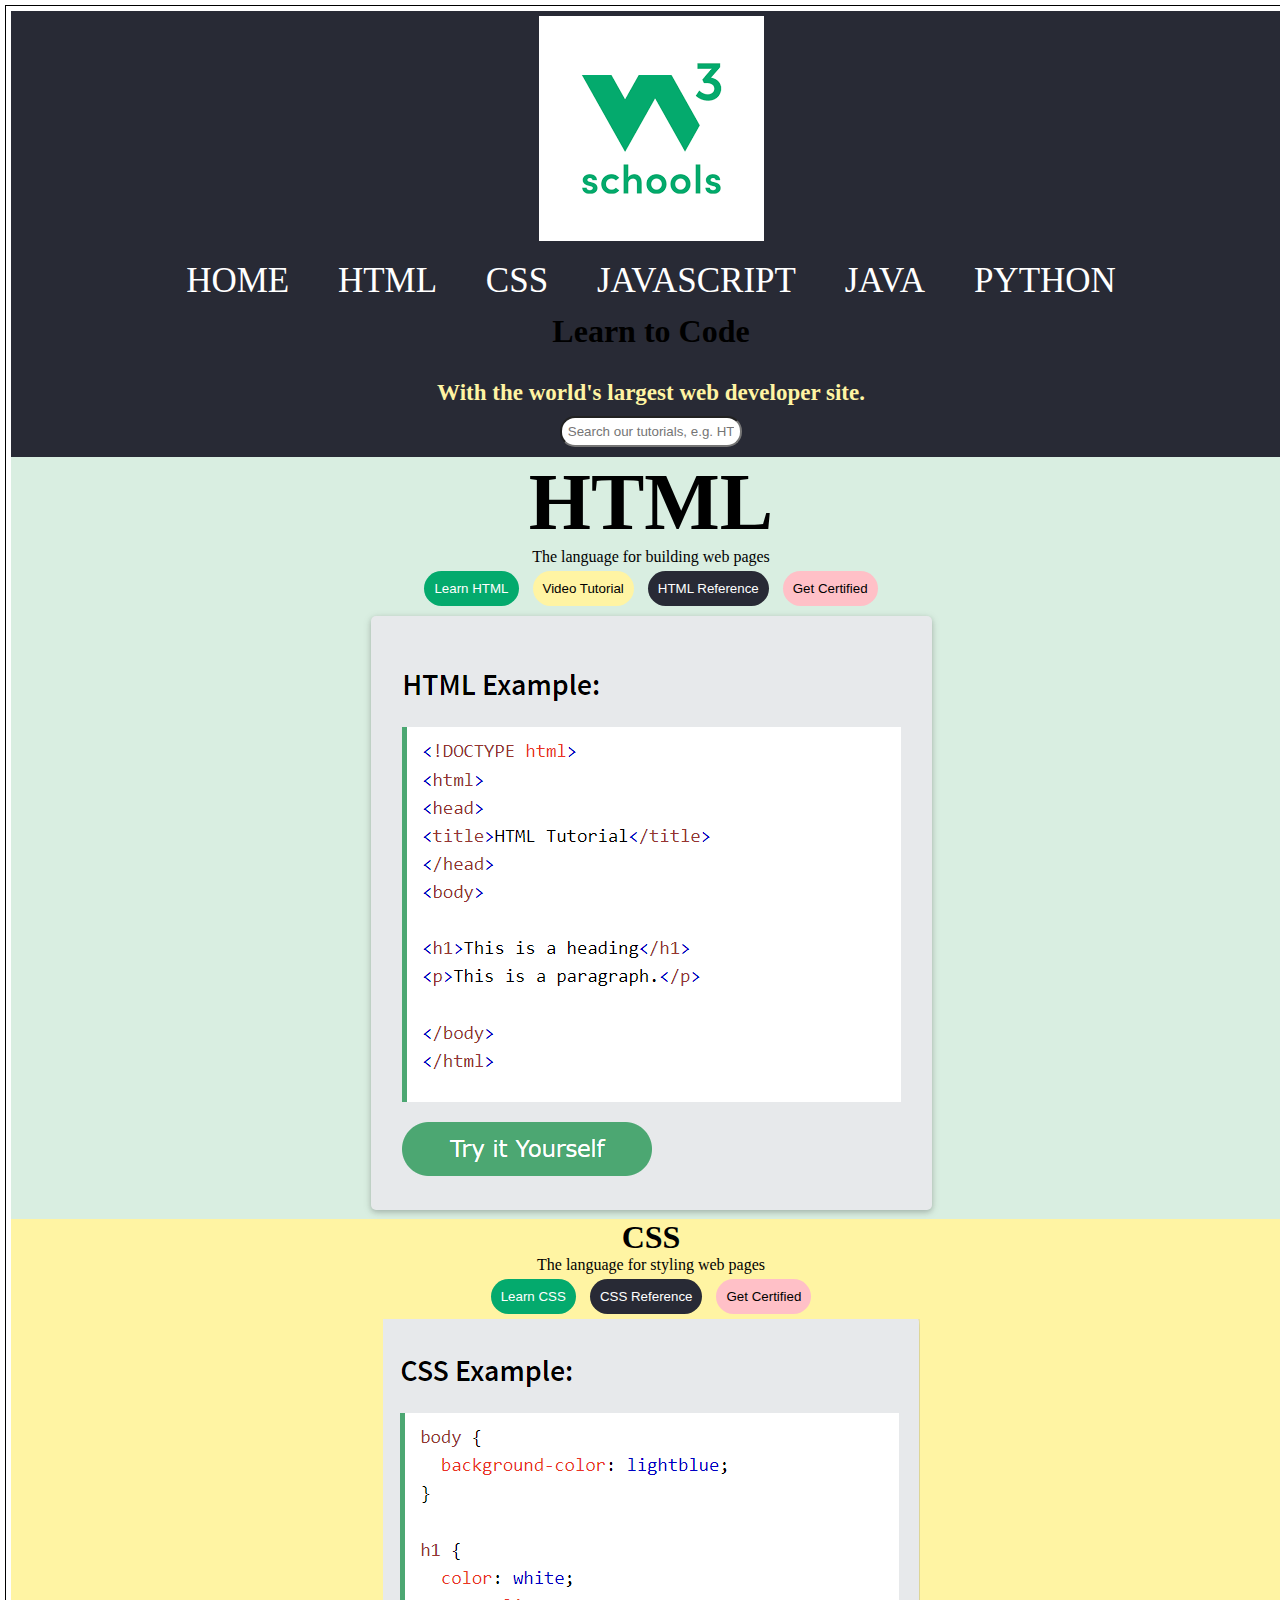
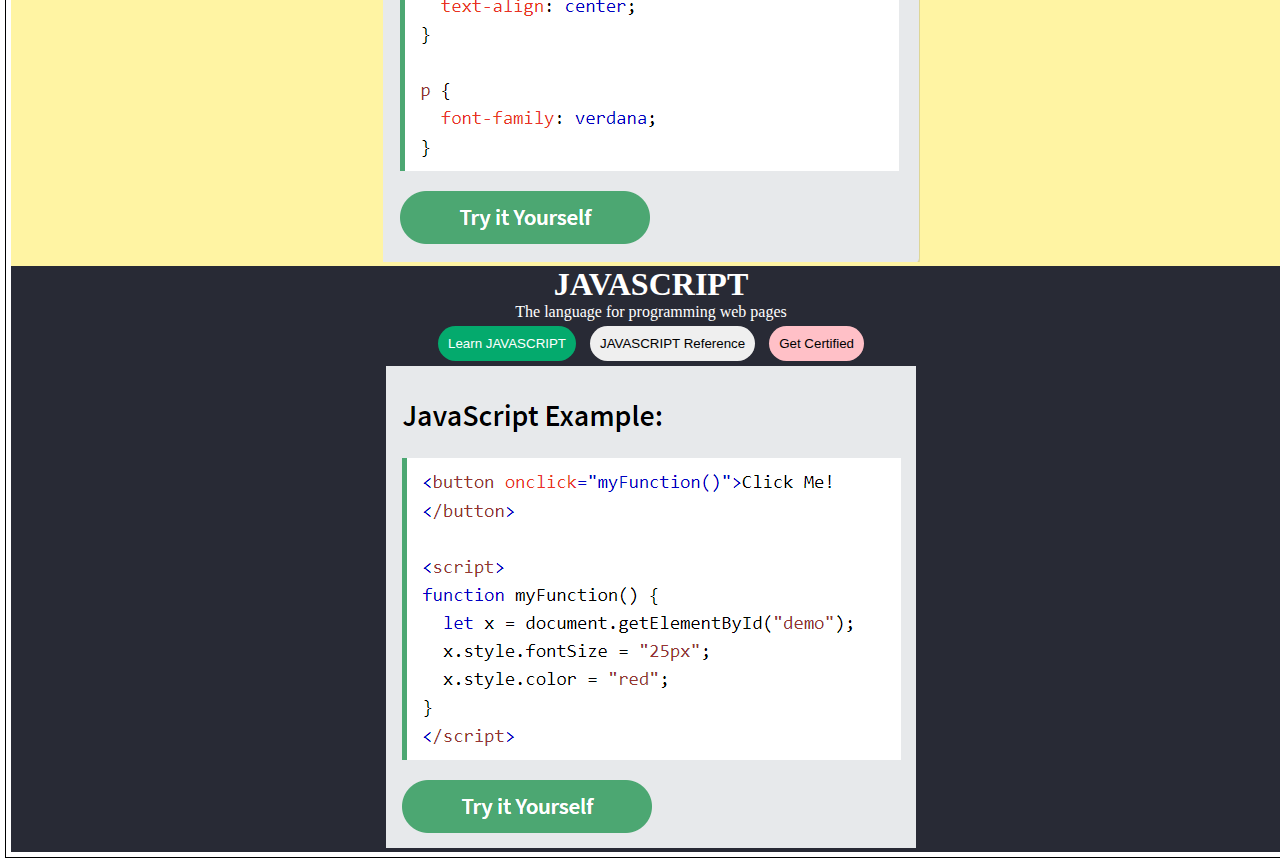
<file: index.html>
<!DOCTYPE html>
<html lang="en">
  <head>
    <meta charset="UTF-8" />
    <meta name="viewport" content="width=device-width, initial-scale=1.0" />
    <title>Document</title>
    <link rel="stylesheet" href="css/main.css" />
  </head>
  <body>
    <div class="nav">
      <header class="navbars">
        <img src="./images/home/logo.png" alt="logo" />
        <nav class="navbar">
          <a href="#" title="HOME Tutorial">HOME</a>
          <a href="./pages/about.html" title="HTML Tutorial">HTML</a>
          <a href="./pages/aboutcss.html " title="CSS Tutorial">CSS</a>
          <a href="./pages/aboutjs.html" title="JAVASCRIPT Tutorial"
            >JAVASCRIPT</a
          >
          <a href="./pages/aboutj.html" title="JAVA Tutorial">JAVA</a>
          <a href="./pages/aboutpython.html" title="PYTHON Tutorial">PYTHON</a>
        </nav>
      </header>
      <div class="container">
        <h1>Learn to Code</h1>
        <p class="text">With the world's largest web developer site.</p>
        <input
          type="text"
          placeholder="Search our tutorials, e.g. HTML"
          class="search"
          autocomplete="off"
        />
      </div>
    </div>
    <div class="box">
      <h1>HTML</h1>
      <p>The language for building web pages</p>
      <div class="btn">
        <button class="bnt1">Learn HTML</button>
        <button class="bnt2">Video Tutorial</button>
        <button class="bnt3">HTML Reference</button>
        <button class="bnt4">Get Certified</button>
      </div>
      <img src="./images/home/html.png" alt="" />
    </div>
    <div class="box2">
      <h1>CSS</h1>
      <p>The language for styling web pages</p>
      <div class="btn">
        <button class="bnt1">Learn CSS</button>
        <button class="bnt3">CSS Reference</button>
        <button class="bnt4">Get Certified</button>
      </div>
      <img src="./images/home/css.png" alt="" />
    </div>
    <div class="box3">
      <h1>JAVASCRIPT</h1>
      <p>The language for programming web pages</p>
      <div class="btn">
        <button class="bnt1">Learn JAVASCRIPT</button>
        <button class="bntJS3">JAVASCRIPT Reference</button>
        <button class="bnt4">Get Certified</button>
      </div>
      <img src="./images/home/java.png" alt="" />
    </div>
  </body>
</html>
</file>
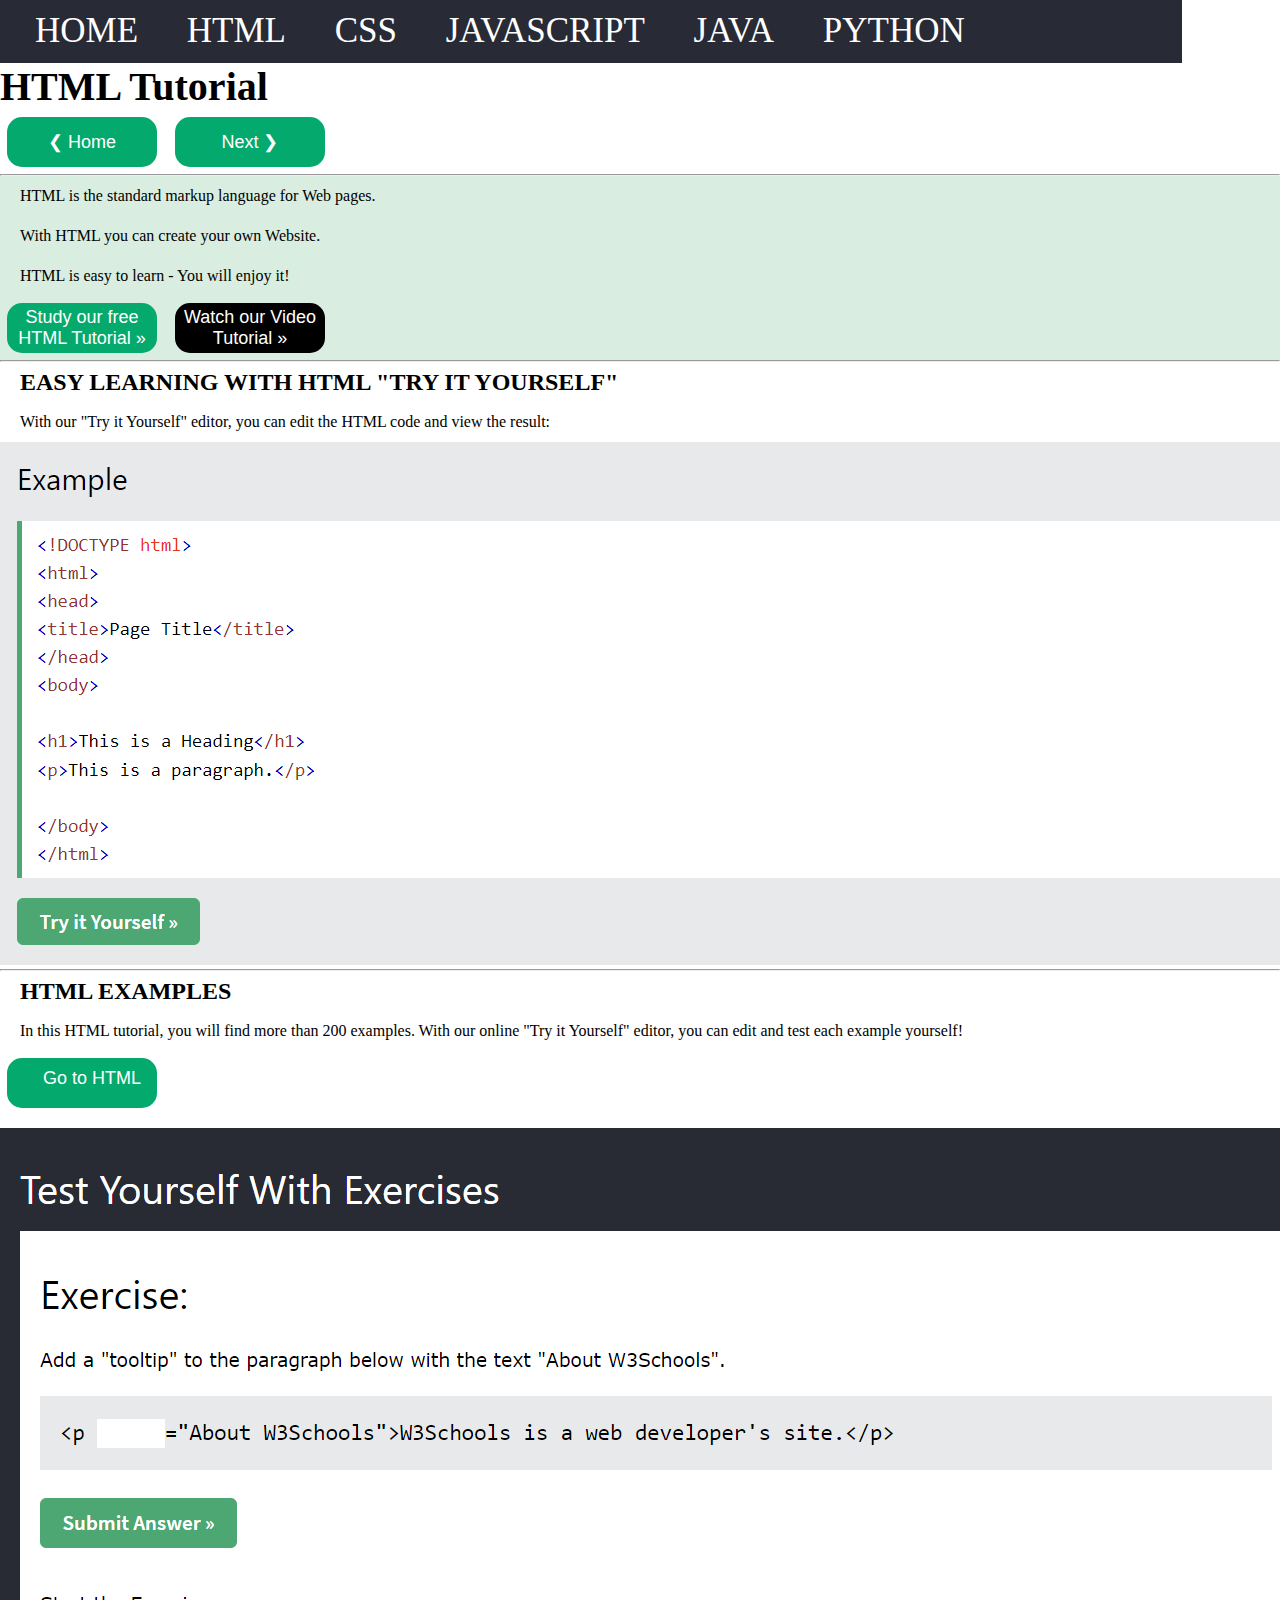
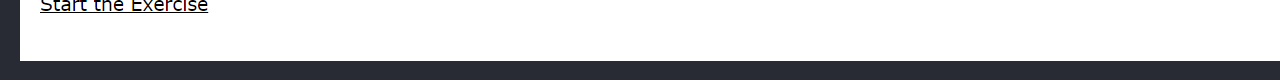
<file: pages/about.html>
<!DOCTYPE html>
<html lang="en">
  <head>
    <meta charset="UTF-8" />
    <meta http-equiv="X-UA-Compatible" content="IE=edge" />
    <meta name="viewport" content="width=device-width, initial-scale=1.0" />
    <title>Document</title>
    <link rel="stylesheet" href="../css/style.css" />
  </head>
  <body>
    <div class="navbar">
      <a href="../index.html" title="HOME Tutorial">HOME</a>
      <a href="#" title="HTML Tutorial">HTML</a>
      <a href="./aboutcss.html" title="CSS Tutorial">CSS</a>
      <a href="./aboutjs.html" title="JavaScript Tutorial">JAVASCRIPT</a>
      <a href="./aboutj.html" title="SQL Tutorial">JAVA</a>
      <a href="./aboutpython.html" title="Python Tutorial">PYTHON</a>
    </div>
    <div id="html">
      <div class="intro">
        <h1>HTML Tutorial</h1>
        <button class="btn">❮ Home</button>
        <button class="btn">Next ❯</button>
      </div>
      <hr />
      <div class="about">
        <p>HTML is the standard markup language for Web pages.</p>
        <p>With HTML you can create your own Website.</p>
        <p>HTML is easy to learn - You will enjoy it!</p>
        <button class="btn">
          Study our free <br />
          HTML Tutorial »
        </button>
        <button class="btn btn-2">Watch our Video Tutorial »</button>
      </div>
      <hr />
      <div class="html-yourself">
        <h2 class="title">Easy Learning with HTML "Try it Yourself"</h2>
        <p>
          With our "Try it Yourself" editor, you can edit the HTML code and view
          the result:
        </p>
        <img src="../images/html/example.png" alt="yourself" />
      </div>
      <hr />
      <div class="html-example">
        <h2 class="title">HTML Examples</h2>
        <p>
          In this HTML tutorial, you will find more than 200 examples. With our
          online "Try it Yourself" editor, you can edit and test each example
          yourself!
        </p>
        <button class="btn bnt3">Go to HTML Examples!</button>
        <br />
        <img src="../images/html/text.png" alt="" />
      </div>
    </div>
  </body>
</html>
</file>
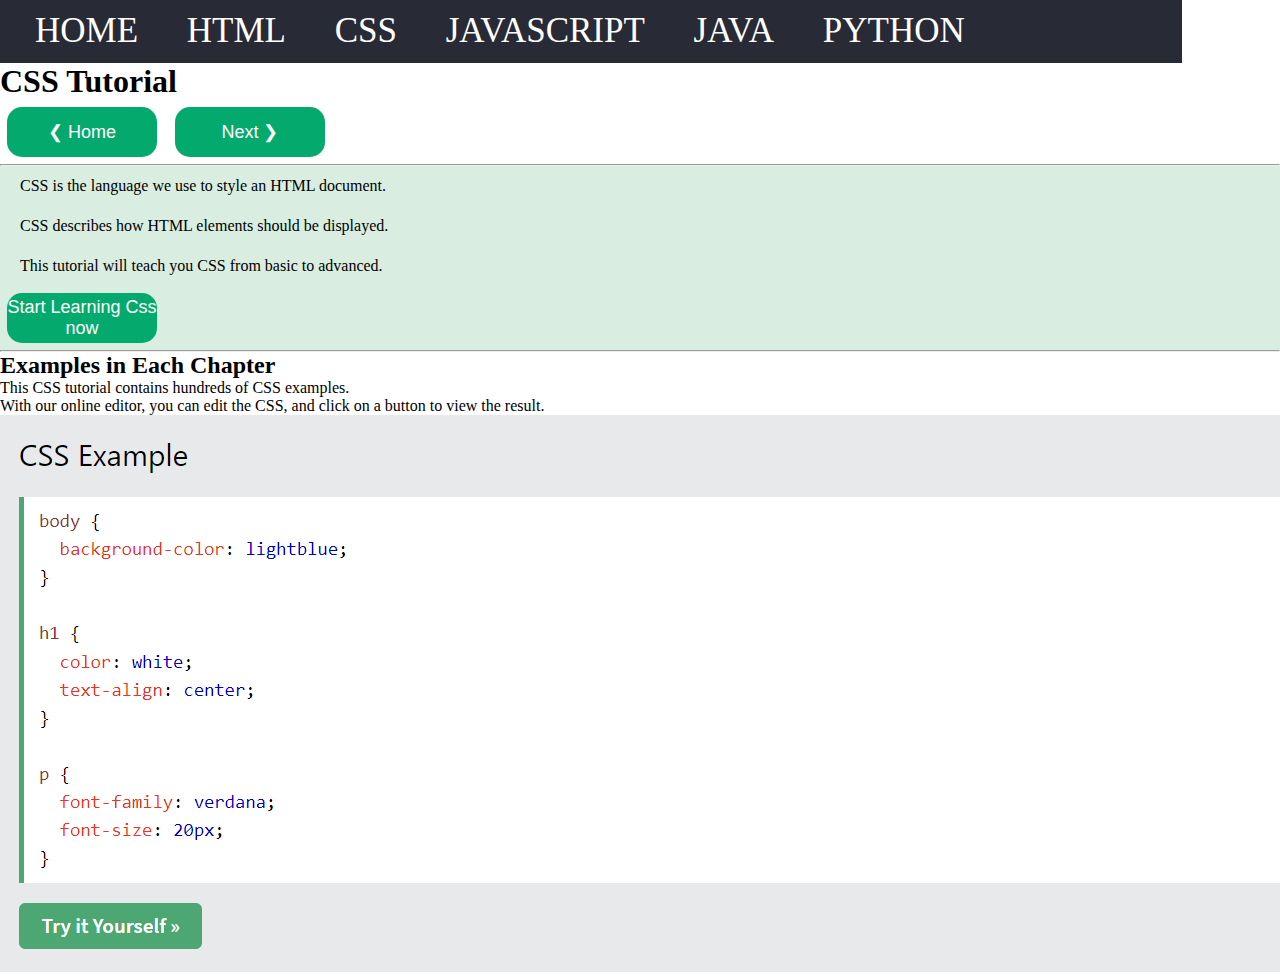
<file: pages/aboutcss.html>
<!DOCTYPE html>
<html lang="en">
  <head>
    <meta charset="UTF-8" />
    <meta http-equiv="X-UA-Compatible" content="IE=edge" />
    <meta name="viewport" content="width=device-width, initial-scale=1.0" />
    <title>Document</title>
    <link rel="stylesheet" href="../css/style.css" />
  </head>
  <body>
    <div class="navbar">
      <a href="../index.html" title="HOME Tutorial">HOME</a>
      <a href="./about.html" title="HTML Tutorial">HTML</a>
      <a href="#" title="CSS Tutorial">CSS</a>
      <a href="./aboutjs.html" title="JavaScript Tutorial">JAVASCRIPT</a>
      <a href="./aboutj.html" title="SQL Tutorial">JAVA</a>
      <a href="./aboutpython.html" title="Python Tutorial">PYTHON</a>
    </div>
    <div id="css">
      <div class="intro">
        <h1>CSS Tutorial</h1>
        <button class="btn">❮ Home</button>
        <button class="btn">Next ❯</button>
      </div>
      <hr />
      <div class="about">
        <p>CSS is the language we use to style an HTML document.</p>
        <p>CSS describes how HTML elements should be displayed.</p>
        <p>This tutorial will teach you CSS from basic to advanced.</p>
        <button class="btn">Start Learning Css now</button>
      </div>
      <hr />
      <div class="example">
        <h2>Examples in Each Chapter</h2>
        <p>This CSS tutorial contains hundreds of CSS examples.</p>
        <p>
          With our online editor, you can edit the CSS, and click on a button to
          view the result.
        </p>
        <img src="../images/css/css.png" alt="" />
      </div>
    </div>
  </body>
</html>
</file>
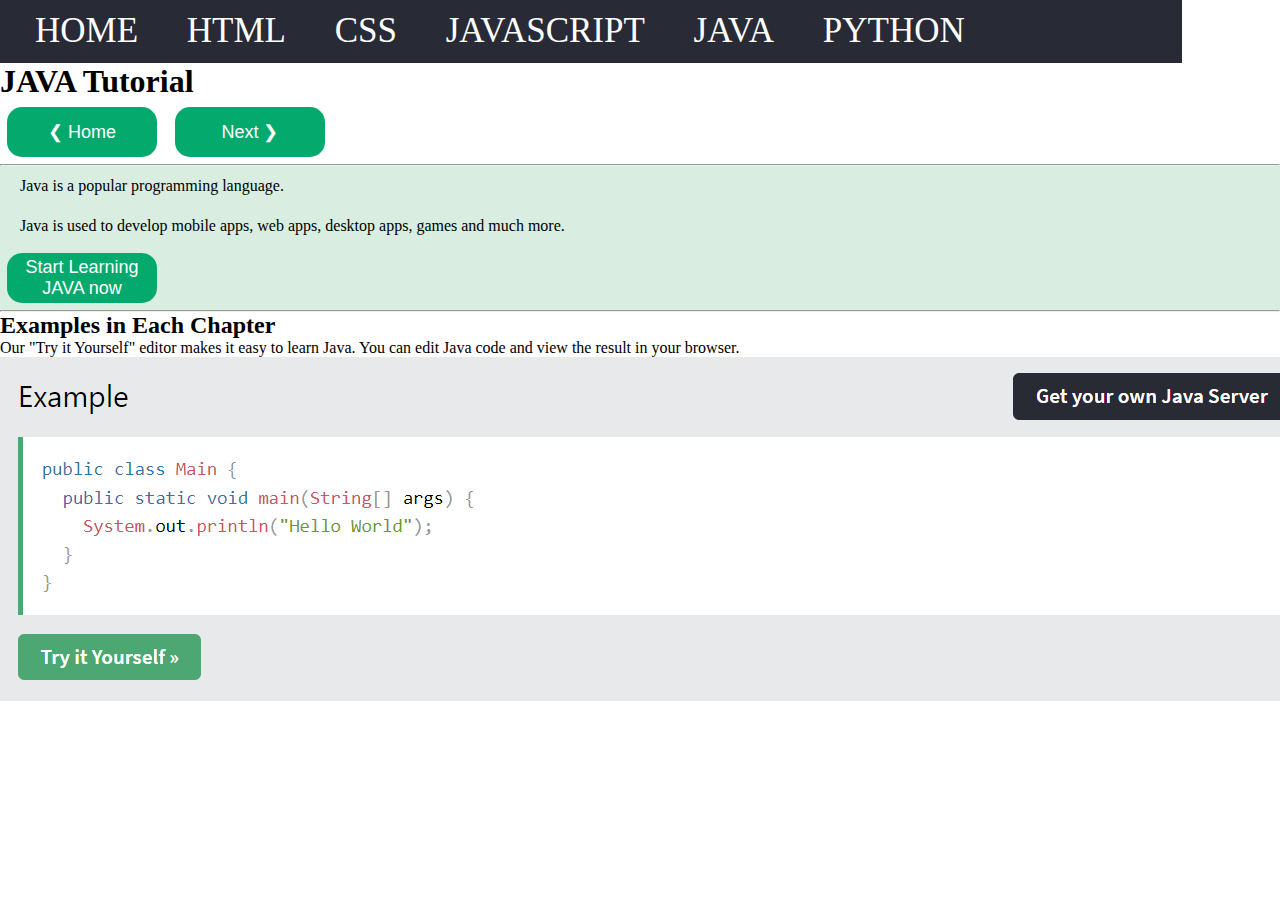
<file: pages/aboutj.html>
<!DOCTYPE html>
<html lang="en">
  <head>
    <meta charset="UTF-8" />
    <meta http-equiv="X-UA-Compatible" content="IE=edge" />
    <meta name="viewport" content="width=device-width, initial-scale=1.0" />
    <title>Document</title>
    <link rel="stylesheet" href="../css/style.css" />
  </head>
  <body>
    <div class="navbar">
      <a href="../index.html" title="HOME Tutorial">HOME</a>
      <a href="./about.html" title="HTML Tutorial">HTML</a>
      <a href="./aboutcss.html" title="CSS Tutorial">CSS</a>
      <a href="./aboutjs.html" title="JavaScript Tutorial">JAVASCRIPT</a>
      <a href="#" title="SQL Tutorial">JAVA</a>
      <a href="./aboutpython.html" title="Python Tutorial">PYTHON</a>
    </div>
    <div id="css">
      <div class="intro">
        <h1>JAVA Tutorial</h1>
        <button class="btn">❮ Home</button>
        <button class="btn">Next ❯</button>
      </div>
      <hr />
      <div class="about">
        <p>Java is a popular programming language.</p>
        <p>Java is used to develop mobile apps, web apps, desktop apps, games and much more.</p>
        <button class="btn">Start Learning JAVA now</button>
      </div>
      <hr />
      <div class="example">
        <h2>Examples in Each Chapter</h2>
        <p>Our "Try it Yourself" editor makes it easy to learn Java. You can edit Java code and view the result in your browser.</p>
        <img src="../images/java/java.png" alt="" />
      </div>
    </div>
  </body>
</html>
</file>
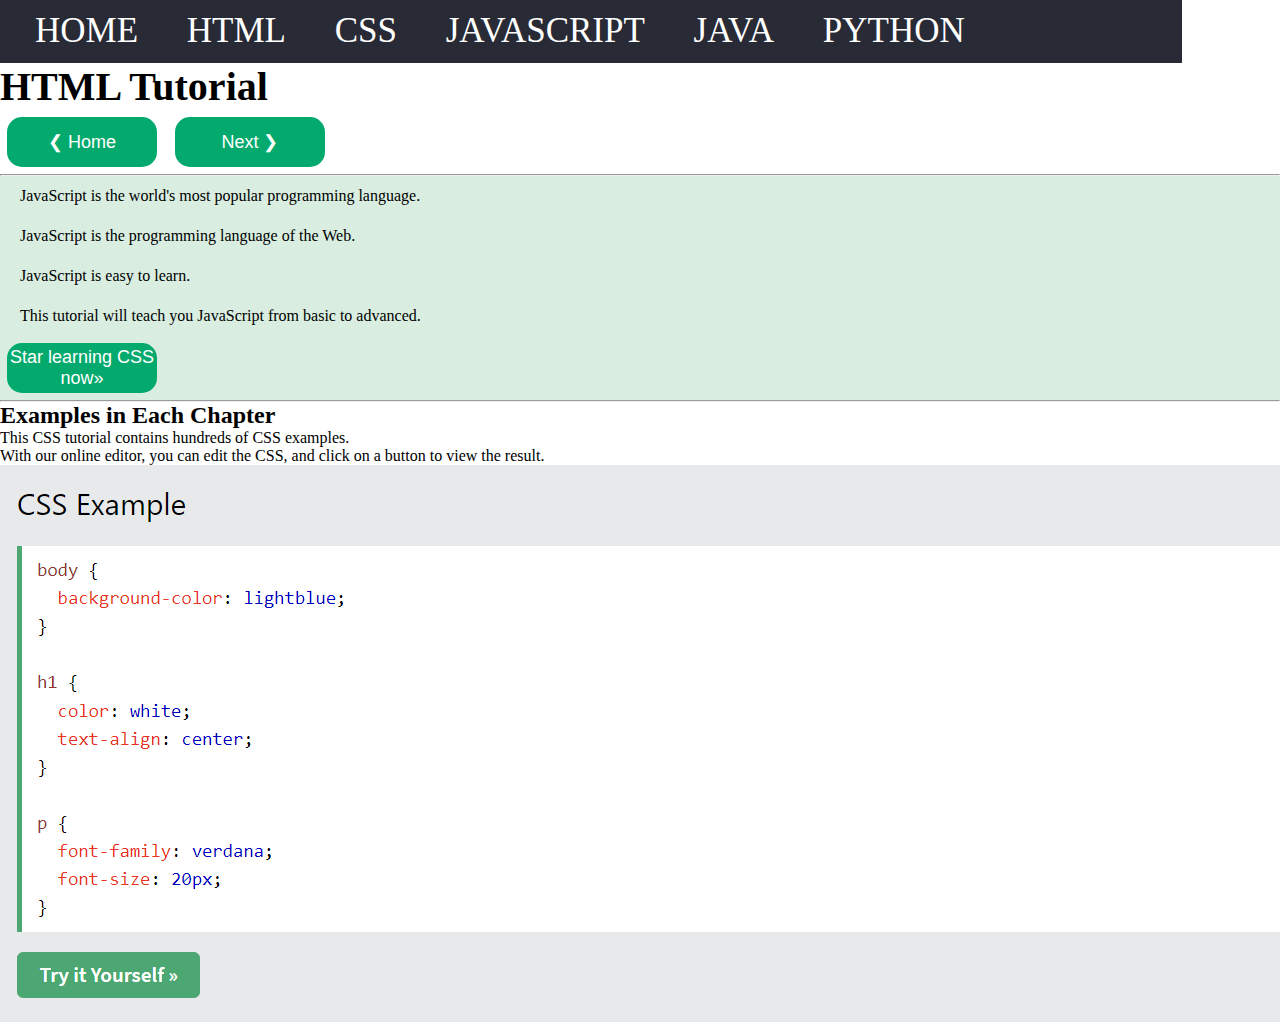
<file: pages/aboutjs.html>
<!DOCTYPE html>
<html lang="en">
    <head>
        <meta charset="UTF-8">
        <meta name="viewport" content="width=device-width, initial-scale=1.0">
        <title>Document</title>
        <link rel="stylesheet" href="../css/style.css" />
    </head>
    <body>
        <div class="navbar">
        <a href="../index.html" title="HOME Tutorial">HOME</a>
        <a href="./about.html" title="HTML Tutorial">HTML</a>
        <a href="./aboutcss.html" title="CSS Tutorial">CSS</a>
        <a href="#" title="JavaScript Tutorial">JAVASCRIPT</a>
        <a href="./aboutj.html" title="SQL Tutorial">JAVA</a>
        <a href="./aboutpython.html" title="Python Tutorial">PYTHON</a>
        </div>
        <div id="html">
        <div class="intro">
            <h1>HTML Tutorial</h1>
            <button class="btn">❮ Home</button>
            <button class="btn">Next ❯</button>
        </div>
        <hr />
        <div class="about">
            <p>JavaScript is the world's most popular programming language.</p>
            <p>JavaScript is the programming language of the Web.</p>
            <p>JavaScript is easy to learn.</p>
            <p>This tutorial will teach you JavaScript from basic to advanced.</p>
            <button class="btn">Star learning CSS now»</button>
           
        </div>
        <hr />
        <h2>Examples in Each Chapter
</h2>
<p>This CSS tutorial contains hundreds of CSS examples.

</p>
<p>With our online editor, you can edit the CSS, and click on a button to view the result.</p>
 <img src="../images/js/js.png" alt="">    
</body>
</html>
</file>
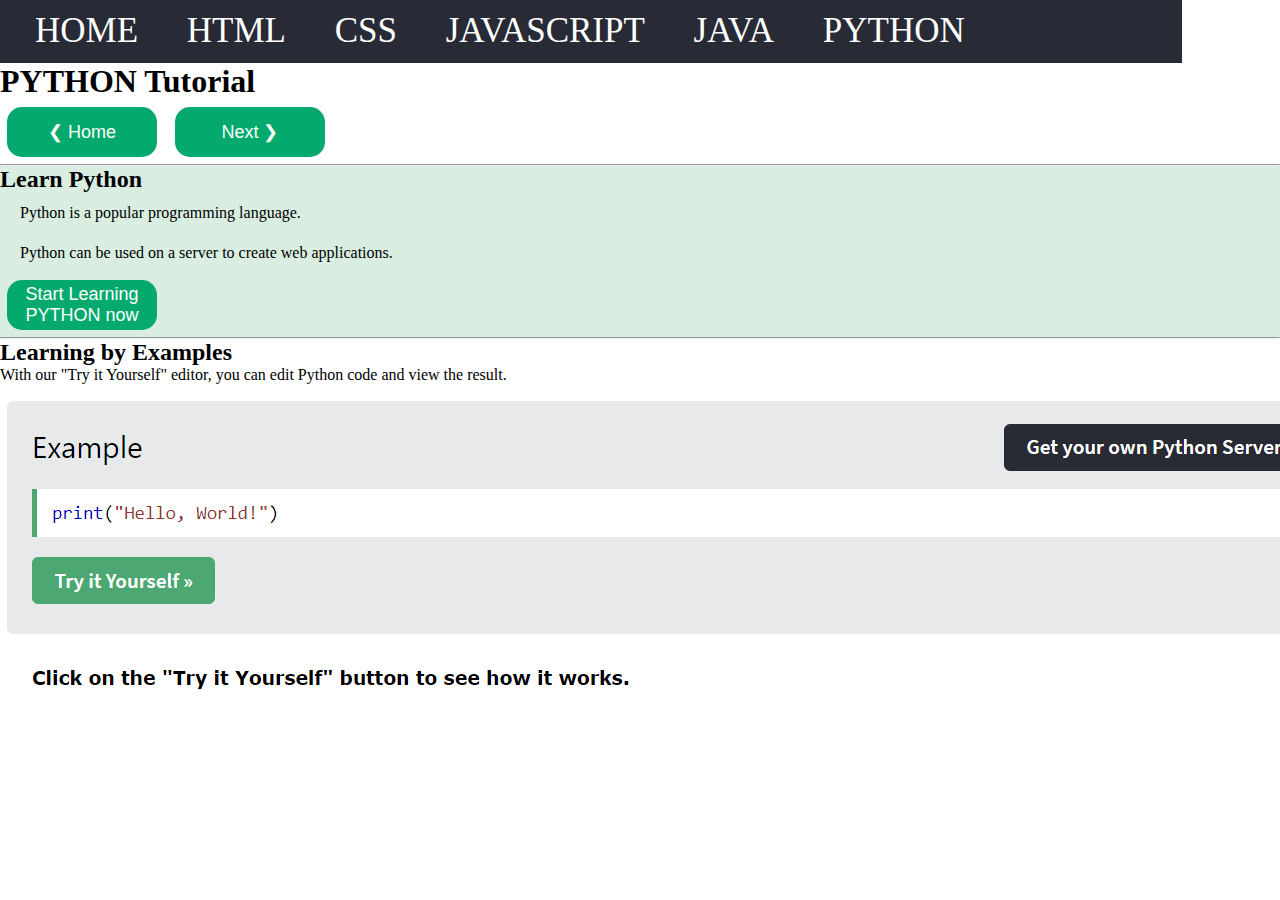
<file: pages/aboutpython.html>
<!DOCTYPE html>
<html lang="en">
  <head>
    <meta charset="UTF-8" />
    <meta http-equiv="X-UA-Compatible" content="IE=edge" />
    <meta name="viewport" content="width=device-width, initial-scale=1.0" />
    <title>Document</title>
    <link rel="stylesheet" href="../css/style.css" />
  </head>
  <body>
    <div class="navbar">
      <a href="../index.html" title="HOME Tutorial">HOME</a>
      <a href="./about.html" title="HTML Tutorial">HTML</a>
      <a href="./aboutcss.html" title="CSS Tutorial">CSS</a>
      <a href="./aboutjs.html" title="JavaScript Tutorial">JAVASCRIPT</a>
      <a href="./aboutj.html" title="SQL Tutorial">JAVA</a>
      <a href="#" title="Python Tutorial">PYTHON</a>
    </div>
    <div id="css">
      <div class="intro">
        <h1>PYTHON Tutorial</h1>
        <button class="btn">❮ Home</button>
        <button class="btn">Next ❯</button>
      </div>
      <hr />
      <div class="about">
        <H2>Learn Python</H2>
        <p>Python is a popular programming language.</p>
        <p>Python can be used on a server to create web applications.</p>
        <button class="btn">Start Learning PYTHON now</button>
      </div>
      <hr />
      <div class="example">
        <h2>Learning by Examples</h2>
        <p>With our "Try it Yourself" editor, you can edit Python code and view the result.</p>
        <img src="../images/python/PYTHON.png" alt="" />
      </div>
    </div>
  </body>
</html>
</file>
<file: css/main.css>
* {
  margin: 0;
  padding: 0;
  box-sizing: 0;
}
body {
  text-align: center;
  width: 100%;
  padding: 5px;
  border: 1px solid black;
  margin: 5px;
}
.nav {
  background-color: rgb(40, 42, 53);
}
.navbars img {
  display: inline-block;
  padding: 5px;
  font-size: 10px;
  top: 10px;
  left: 10px;
}
.navbar {
  display: inline-block;
  margin: 0;
  padding: 5px 15px 5px 15px;
  font-size: 35px;
  line-height: 1.5;
  background-color: rgb(40, 42, 53);
  width: 90%;
}
.navbar a {
  text-decoration: none;
  color: white;
  width: 95%;
  padding: 20px;
}
.text {
  color: #fff4a3;
  font-weight: 700;
  margin-top: 30px !important;
  font-size: 23px;
}

.search {
  border: 0, 5px solid rgb(12, 10, 24);
  border-radius: 15px;
  padding: 6px;
  margin: 10px;
  width: 13%;
}
.box {
    display: block;
  margin: 0;
  background-color: #d9eee1 !important;
  color: black !important;
}
.box h1 {
    display: block;
  font-size: 80px;
 
}
.btn button{
    display: inline-block;
    margin: 5px;
border: none;
    border-radius: 20px;
    padding: 10px;
}
.bnt1{
    background-color: #04AA6D;
    color: white;
}
.bnt2{
    background-color: #FFF4A3!important;
    color: black!important;
}
.bnt3{
    background-color: #282A35;
    color: white;
}
.bnt4{
    background-color: #FFC0C7!important;
    color: black!important;
}
.btnjs3{
    background-color: white;
    color: black;
}
.box img {
text-align: end;
margin: 5px;
  font-weight: 400;
  padding: 16px;
  background-color: #e7e9eb;
  color: #000;
  border-radius: 5px;
  box-shadow: 0 2px 5px 0 rgba(0, 0, 0, 0.16), 0 2px 10px 0 rgba(0, 0, 0, 0.12);
}
.box2 {
    display: block;
  margin: 0;
  background-color: #FFF4A3!important;
  color: black !important;
}
.box3 {
    display: block;
  margin: 0;
    background-color: #282A35!important;
    color: white!important; 
}
</file>
<file: css/style.css>
* {
  margin: 0;
  padding: 0;
  box-sizing: 0;
}
.navbar {
  display: inline-block;
  margin: 0;
  padding: 5px 15px 5px 15px;
  font-size: 35px;
  line-height: 1.5;
  background-color: rgb(40, 42, 53);
  width: 90%;
}
.navbar a {
  text-decoration: none;
  color: white;
  width: 95%;
  padding: 20px;
}
.btn {
    margin: 7px;
  height: 50px;
  font-size: 18px;
  background-color: #04aa6d;
  color: #ffffff;
  border: none;
border-radius: 15px;
width: 150px;
}

.title {
  text-transform: uppercase;
}

#html h1 {
  font-size: 40px;
}

.about {
  background-color: rgb(217, 238, 225);
}

.about p {
  line-height: 40px;
  text-indent: 20px;
}

.about .btn-2 {
  background-color: black;

}

.html-yourself *, .html-example * {
  text-indent: 20px;
  line-height: 40px;
}
.btn3{
    text-align: center;
padding: 2px;
margin: 5px;

}
</file>
